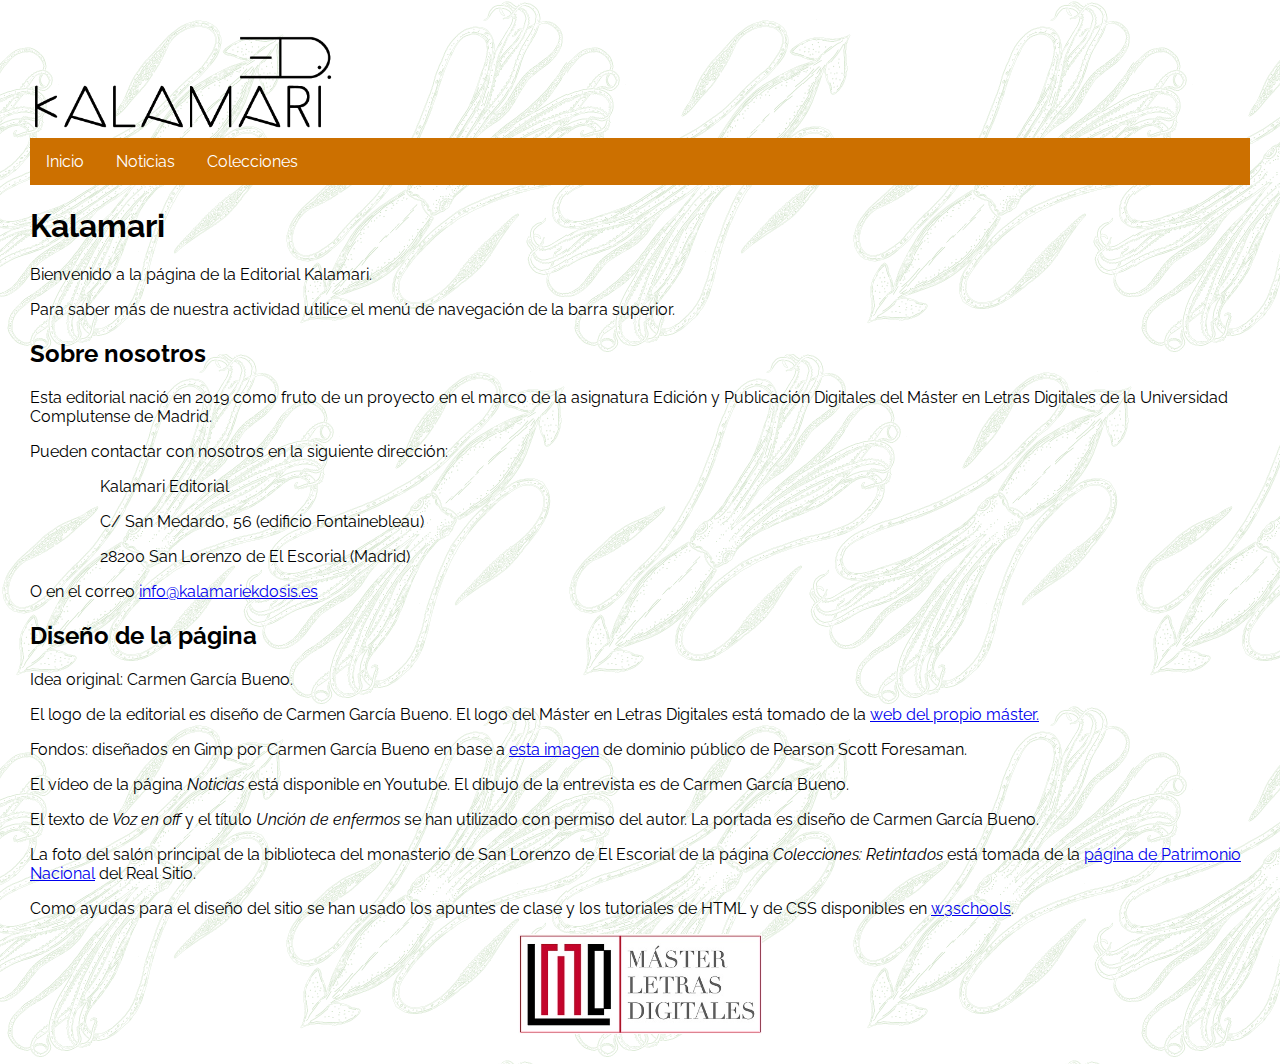
<file: index.html>
<!DOCTYPE html>
<html>
<head>
<title>Inicio</title>
<meta charset="UTF-8">
<meta name="author" content="Carmen García Bueno">
<link rel="stylesheet" href="hojadeestilo1.css">
<meta name="viewport" content="width=device-width, initial-scale=1.0">
</head>
<header >
	<div>
		<img id="logo_editorial" src="./imagenes/logo_editorial.png" alt="logo_editorial">
	</div>
</header>
<nav>
 <div class="navbar">
  <a href="index.html">Inicio</a>
  <a href="noticias.html">Noticias</a>
  <div class="colecciones">
    <button class="dropbtn">Colecciones
      <i class="fa fa-caret-down"></i>
    </button>
    <div class="colecciones-content">
      <a href="col1.html"><i>Tinta en vena</i></a>
      <a href="col2.html"><i>Retintados</i></a>
      <a href="col3.html"><i>Pluma&Espada</i></a>
    </div>
  </div>
</div> 
</nav>
<body>

<h1>Kalamari</h1>
<p>Bienvenido a la página de la Editorial Kalamari.</p>
<p>Para saber más de nuestra actividad utilice el menú de navegación de la barra superior.</p>
<h2>Sobre nosotros</h2>
<p>Esta editorial nació en 2019 como fruto de un proyecto en el marco de la asignatura Edición y Publicación Digitales del Máster en Letras Digitales de la Universidad Complutense de Madrid.</p>
<p>Pueden contactar con nosotros en la siguiente dirección:</p>
<div id="direccion">
  <p>Kalamari Editorial</p>
  <p> C/ San Medardo, 56 (edificio Fontainebleau)</p>
  <p>28200 San Lorenzo de El Escorial (Madrid)</p>
</div>
<p>O en el correo <a href="mailto:#">info@kalamariekdosis.es</a></p>
<h2>Diseño de la página</h2>
<p>Idea original: Carmen García Bueno.</p>
<p>El logo de la editorial es diseño de Carmen García Bueno. El logo del Máster en Letras Digitales está tomado de la <a href="https://www.ucm.es/master-letrasdigitales">web del propio máster.</a></p>
<p>Fondos: diseñados en Gimp por Carmen García Bueno en base a <a href="https://es.wikipedia.org/wiki/Archivo:Squid_(PSF).png"> esta imagen</a> de dominio público de Pearson Scott Foresaman.</p>
<p>El vídeo de la página <i>Noticias</i> está disponible en Youtube. El dibujo de la entrevista es de Carmen García Bueno.</p>
<p>El texto de <i>Voz en off</i> y el título <i>Unción de enfermos</i> se han utilizado con permiso del autor. La portada es diseño de Carmen García Bueno.</p>
<p>La foto del salón principal de la biblioteca del monasterio de San Lorenzo de El Escorial de la página <i>Colecciones: Retintados</i> está tomada de la <a href="http://rbme.patrimonionacional.es/home/Galeria-Fotografica/Salon-principal.aspx">página de Patrimonio Nacional</a> del Real Sitio.</p>
<p>Como ayudas para el diseño del sitio se han usado los apuntes de clase y los tutoriales de HTML y de CSS disponibles en <a href="https://www.w3schools.com">w3schools</a>.</p>
</body>
<footer>
  <img id="logo_masterUCM" src="./imagenes/mld75.jpg" alt="logo_masterUCM" width="20%">
</footer>
</html>
</file>
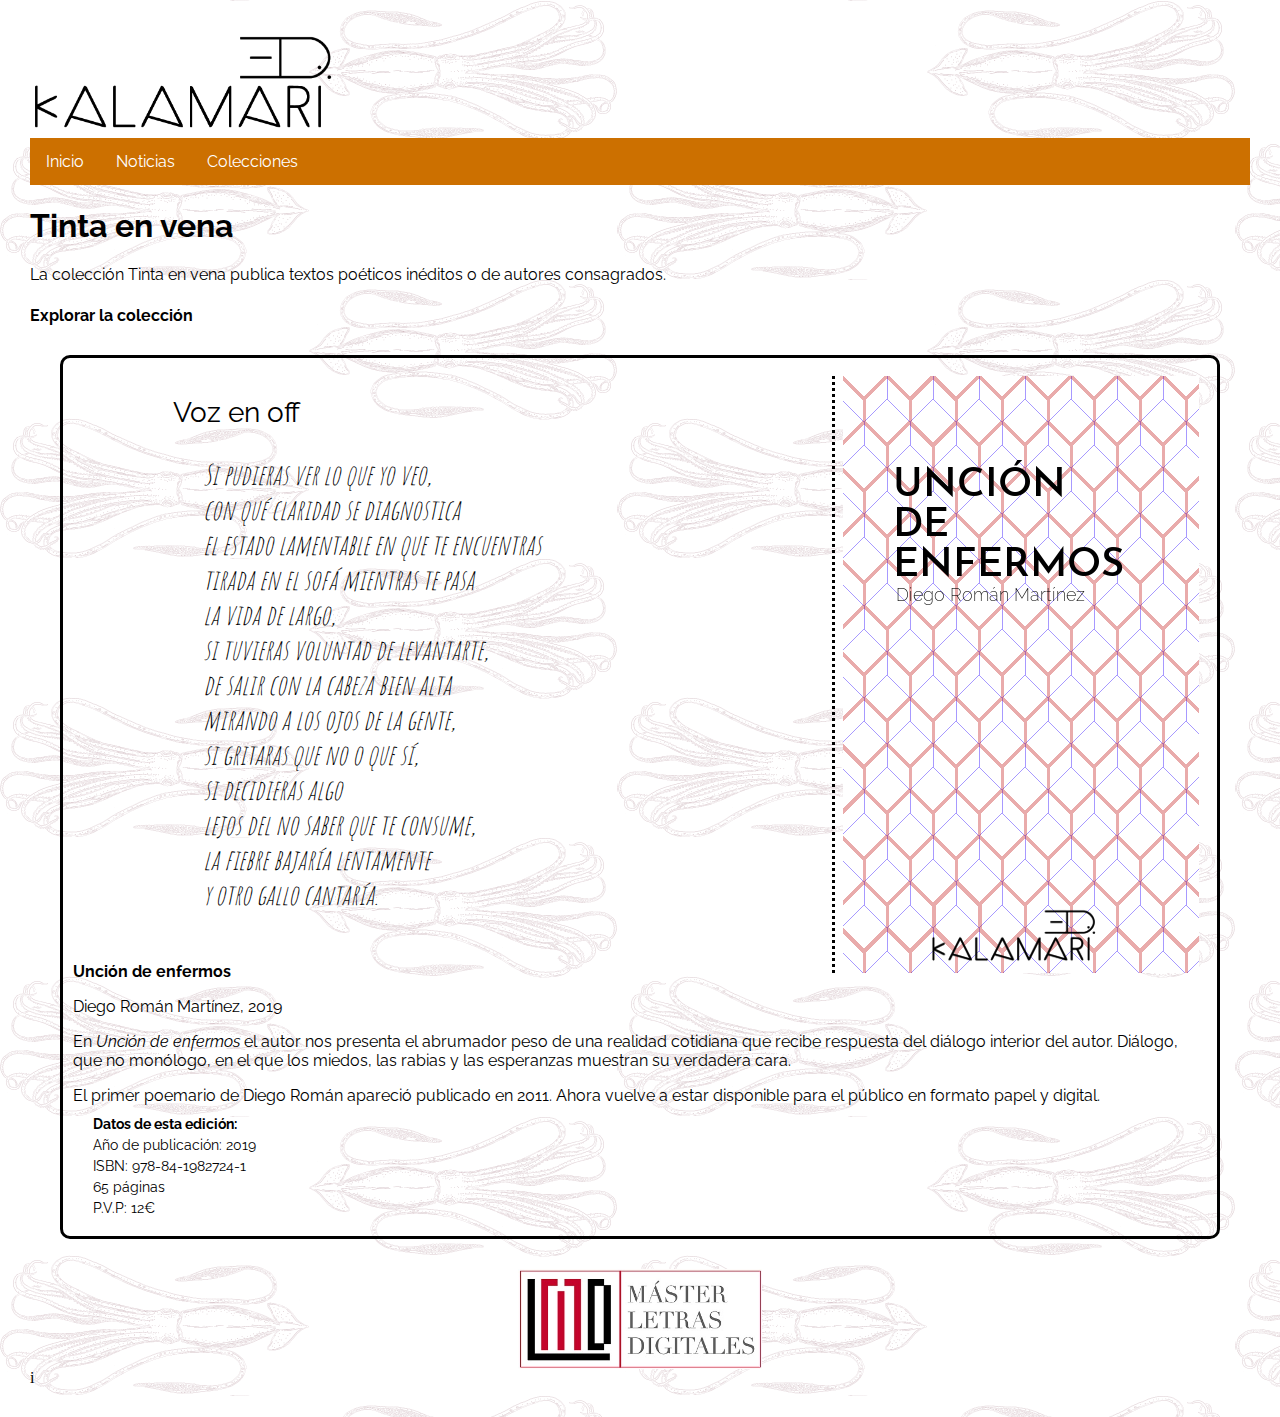
<file: col1.html>
<!DOCTYPE html>
<html>
<head>
<title>Tinta en vena</title>
<meta charset="UTF-8">
<meta name="author" content="Carmen García Bueno">
<link rel="stylesheet" href="hojadeestilo2.css">
<meta name="viewport" content="width=device-width, initial-scale=1.0">
</head>
<header>
  <div>
    <img id="logo_editorial" src="./imagenes/logo_editorial.png" alt="logo_editorial">
  </div>
</header>
<nav>
 <div class="navbar">
  <a href="index.html">Inicio</a>
  <a href="noticias.html">Noticias</a>
  <div class="colecciones">
    <button class="dropbtn">Colecciones
      <i class="fa fa-caret-down"></i>
    </button>
    <div class="colecciones-content">
      <a href="col1.html"><i>Tinta en vena</i></a>
      <a href="col2.html"><i>Retintados</i></a>
      <a href="col3.html"><i>Pluma&Espada</i></a>
    </div>
  </div>
</div> 
</nav>
<body>
<h1>Tinta en vena</h1>
<p>La colección Tinta en vena publica textos poéticos inéditos o de autores consagrados.</p>
<h4>Explorar la colección</h4>
<div class="contenedor">
<img class="cubierta" src="./imagenes/cubierta.png" alt="cubierta Unción de enfermos">
  <div class="fragmento">
    <p>Voz en off</p>
      <div class="poema">
        Si pudieras ver lo que yo veo,<br>
        con qu&eacute; claridad se diagnostica<br>
        el estado lamentable en que te encuentras<br>
        tirada en el sof&aacute; mientras te pasa<br>
        la vida de largo,<br>
        si tuvieras voluntad de levantarte,<br>
        de salir con la cabeza bien alta<br>
        mirando a los ojos de la gente,<br>
        si gritaras que no o que s&iacute;,<br>
        si decidieras algo<br>
        lejos del no saber que te consume,<br>
        la fiebre bajar&iacute;a lentamente<br>
        y otro gallo cantar&iacute;a.<br></p>
      </div>
  </div>
  <p class="titulo">Unción de enfermos</p>
  <p>Diego Román Martínez, 2019</p>
  <p>
    En <i>Unción de enfermos</i> el autor nos presenta el abrumador peso de una realidad cotidiana que recibe respuesta del diálogo interior del autor. Diálogo, que no monólogo, en el que los miedos, las rabias y las esperanzas muestran su verdadera cara.
  </p>
  <p>El primer poemario de Diego Román apareció publicado en 2011. Ahora vuelve a estar disponible para el público en formato papel y digital.</p>
  <div class="datos">
    <p><b>Datos de esta edición:</b></p>
    <p>Año de publicación: 2019</p>
    <p>ISBN: 978-84-1982724-1</p>
    <p>65 páginas</p>
    <p>P.V.P: 12€</p>
  </div>
</div>
</body>
<footer>
  <img src="./imagenes/mld75.jpg" alt="logo_masterUCM" width="20%">
</footer>i
</html>
</file>
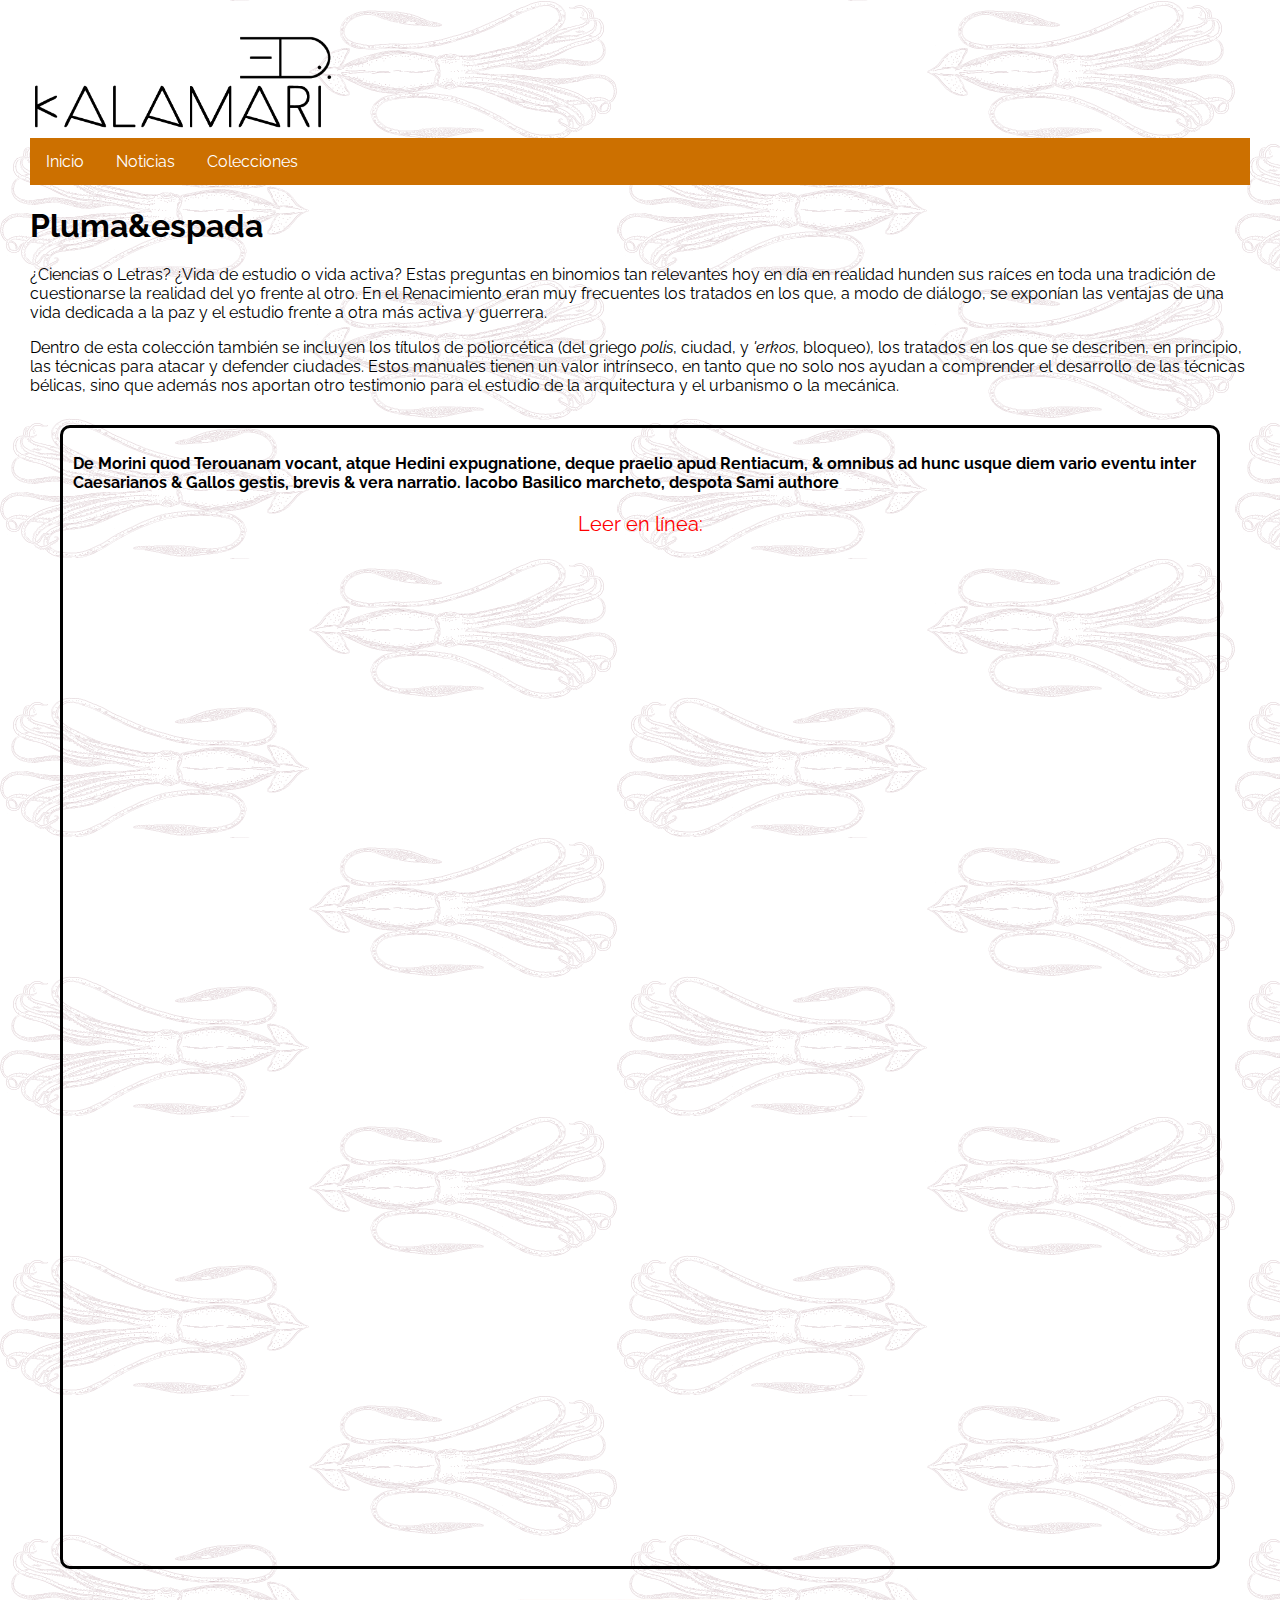
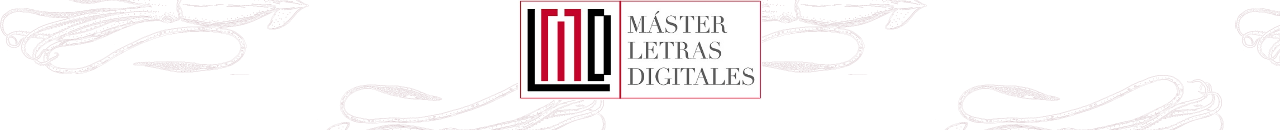
<file: col3.html>
<!DOCTYPE html>
<html>
<head>
<title>Pluma&Espada</title>
<meta charset="UTF-8">
<meta name="author" content="Carmen García Bueno">
<link rel="stylesheet" href="hojadeestilo2.css">
<meta name="viewport" content="width=device-width, initial-scale=1.0">
</head>
<header>
  <div>
    <img id="logo_editorial" src="./imagenes/logo_editorial.png" alt="logo_editorial">
  </div>
</header>
<nav>
 <div class="navbar">
  <a href="index.html">Inicio</a>
  <a href="noticias.html">Noticias</a>
  <div class="colecciones">
    <button class="dropbtn">Colecciones
      <i class="fa fa-caret-down"></i>
    </button>
    <div class="colecciones-content">
      <a href="col1.html"><i>Tinta en vena</i></a>
      <a href="col2.html"><i>Retintados</i></a>
      <a href="col3.html"><i>Pluma&Espada</i></a>
    </div>
  </div>
</div> 
</nav>
<body>
<h1>Pluma&espada</h1>
<p>¿Ciencias o Letras? ¿Vida de estudio o vida activa? Estas preguntas en binomios tan relevantes hoy en día en realidad hunden sus raíces en toda una tradición de cuestionarse la realidad del yo frente al otro. En el Renacimiento eran muy frecuentes los tratados en los que, a modo de diálogo, se exponían las ventajas de una vida dedicada a la paz y el estudio frente a otra más activa y guerrera.</p>
<p>Dentro de esta colección también se incluyen los títulos de poliorcética (del griego <i>polis</i>, ciudad, y <i>'erkos</i>, bloqueo), los tratados en los que se describen, en principio, las técnicas para atacar y defender ciudades. Estos manuales tienen un valor intrínseco, en tanto que no solo nos ayudan a comprender el desarrollo de las técnicas bélicas, sino que además nos aportan otro testimonio para el estudio de la arquitectura y el urbanismo o la mecánica.</p>
<div class="contenedor">
  <p class="titulo">De Morini quod Terouanam vocant, atque Hedini expugnatione, deque praelio apud Rentiacum, & omnibus ad hunc usque diem vario eventu inter Caesarianos & Gallos gestis, brevis & vera narratio. Iacobo Basilico marcheto, despota Sami authore</p>
  <p class="atencion">Leer en línea:</p>
  <iframe frameborder="0" scrolling="no" style="border:0px" src="https://books.google.es/books?id=cTBDAQAAMAAJ&dq=brief%20et%20vray%20r%C3%A9cit&hl=es&pg=PR2&output=embed" width="1000" height="1000"></iframe>

</div>
</body>
<footer>
  <img src="./imagenes/mld75.jpg" alt="logo_masterUCM" width="20%">
</footer>
</html>
</file>
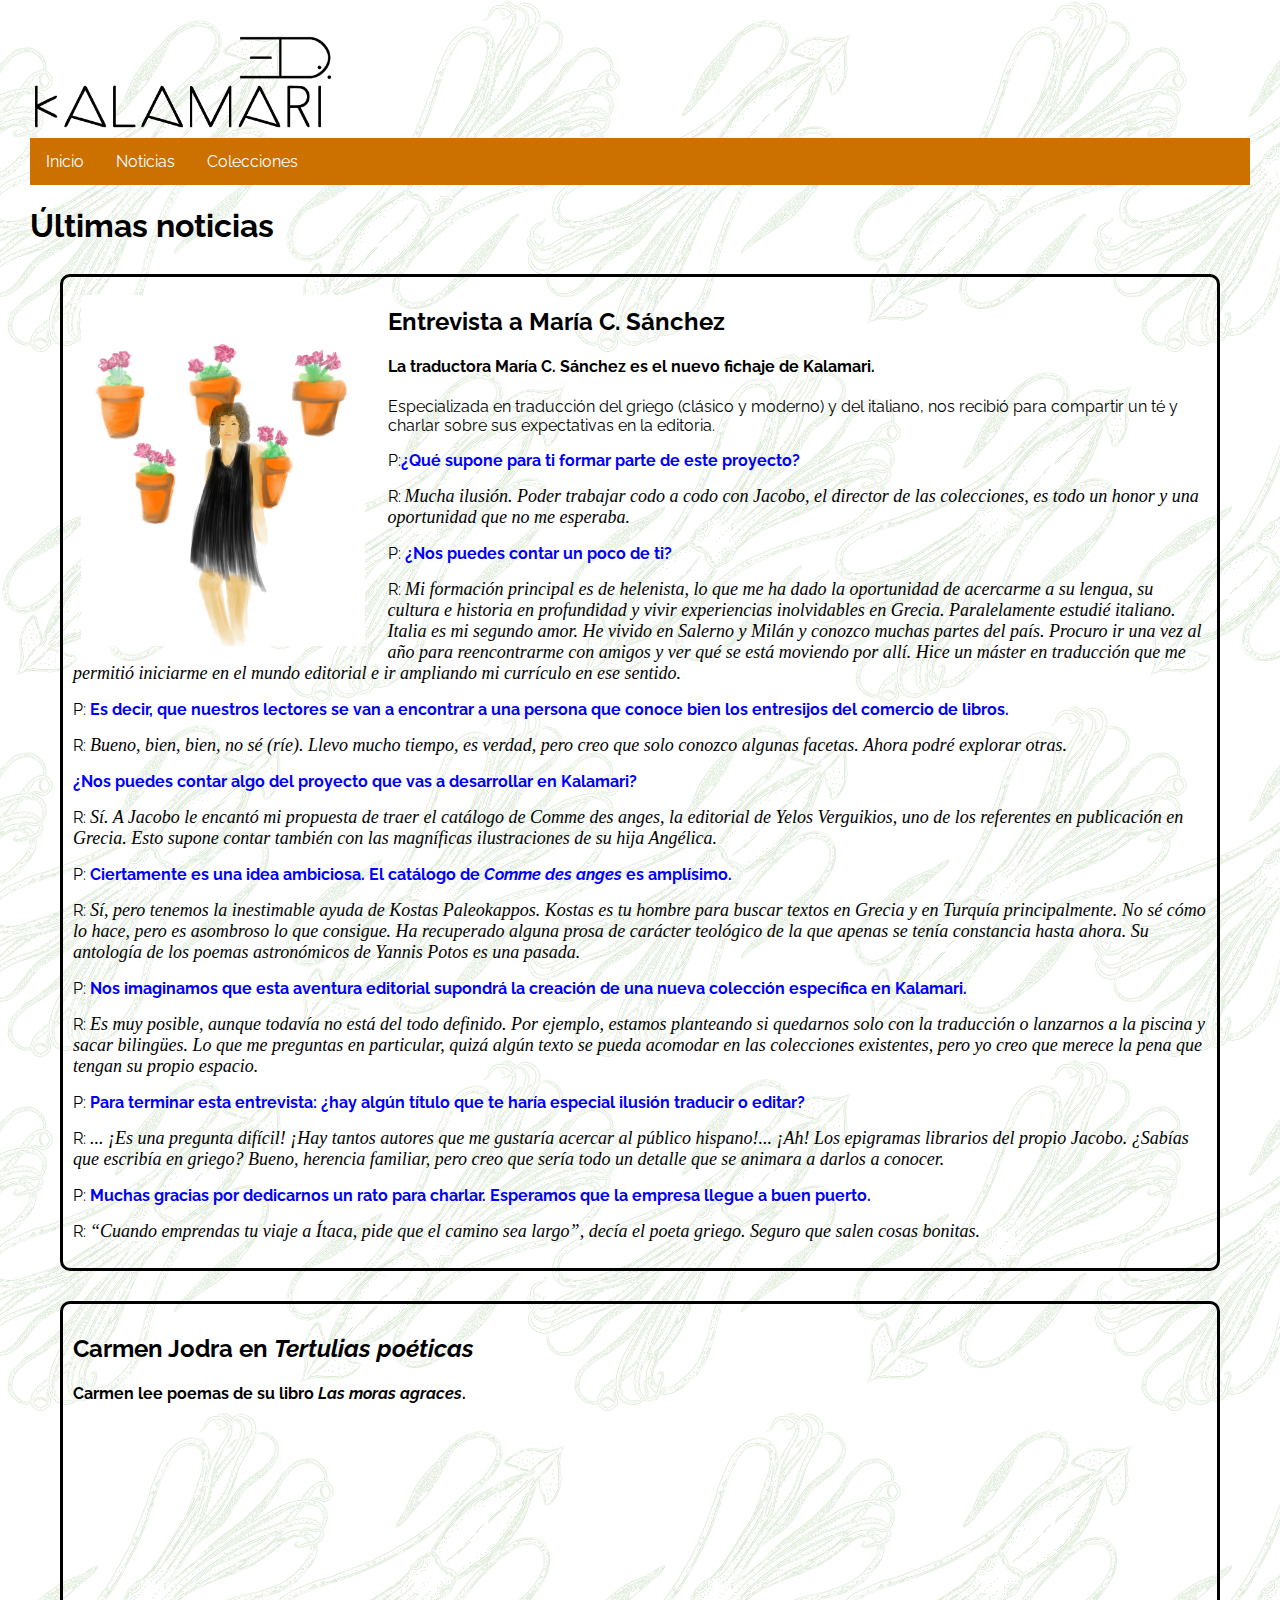
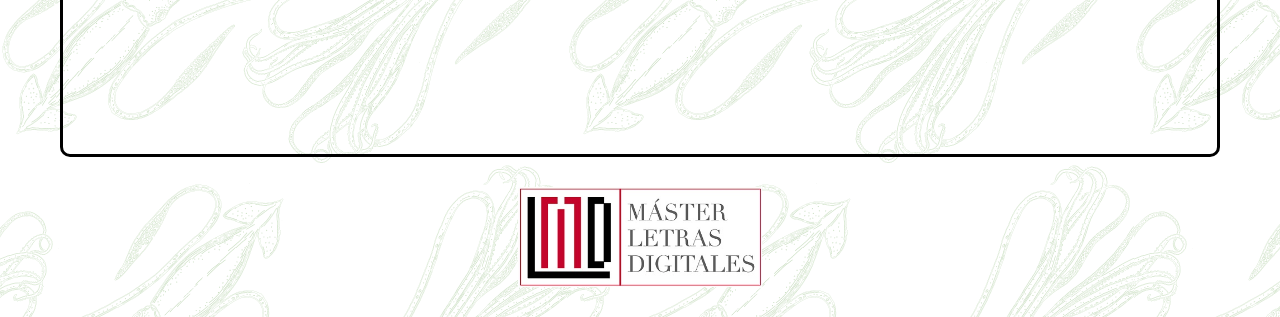
<file: noticias.html>
<!DOCTYPE html>
<html>
<head>
<title>Noticias</title>
<meta charset="UTF-8">
<meta name="author" content="Carmen García Bueno">
<link rel="stylesheet" href="hojadeestilo1.css">
<meta name="viewport" content="width=device-width, initial-scale=1.0">
</head>
<header>
  <div>
    <img id="logo_editorial" src="./imagenes/logo_editorial.png" alt="logo_editorial">
  </div>
</header>
<nav>
 <div class="navbar">
  <a href="principal.html">Inicio</a>
  <a href="noticias.html">Noticias</a>
  <div class="colecciones">
    <button class="dropbtn">Colecciones
      <i class="fa fa-caret-down"></i>
    </button>
    <div class="colecciones-content">
      <a href="col1.html"><i>Tinta en vena</i></a>
      <a href="col2.html"><i>Retintados</i></a>
      <a href="col3.html"><i>Pluma&Espada</i></a>
    </div>
  </div>
</div> 
</nav>
<body>
<h1>Últimas noticias</h1>
<div class="contenedor">
  <img id="retrato" src="./imagenes/retrato.png">
  <h2>Entrevista a María C. Sánchez</h2>
  <h4>La traductora María C. Sánchez es el nuevo fichaje de Kalamari.</h4>
  <p>Especializada en traducción del griego (clásico y moderno) y del italiano, nos recibió para compartir un té y charlar sobre sus expectativas en la editoria.</p>
  <p>P:<span class="pregunta">¿Qué supone para ti formar parte de este proyecto?</span></p>
  <p>R: <span class="respuesta">Mucha ilusión. Poder trabajar codo a codo con Jacobo, el director de las colecciones, es todo un honor y una oportunidad que no me esperaba.</span></p>
  <p>P: <span class="pregunta">¿Nos puedes contar un poco de ti?</span></p>
  <p>R:<span class="respuesta"> Mi formación principal es de helenista, lo que me ha dado la oportunidad de acercarme a su lengua, su cultura e historia en profundidad y vivir experiencias inolvidables en Grecia. Paralelamente estudié italiano. Italia es mi segundo amor. He vivido en Salerno y Milán y conozco muchas partes del país. Procuro ir una vez al año para reencontrarme con amigos y ver qué se está moviendo por allí. Hice un máster en traducción que me permitió iniciarme en el mundo editorial e ir ampliando mi currículo en ese sentido.</span></p>
  <p>P: <span class="pregunta">Es decir, que nuestros lectores se van a encontrar a una persona que conoce bien los entresijos del comercio de libros.</span></p>
  <p>R: <span class="respuesta">Bueno, bien, bien, no sé (ríe). Llevo mucho tiempo, es verdad, pero creo que solo conozco algunas facetas. Ahora podré explorar otras.</span></p>
  <p> <span class="pregunta">¿Nos puedes contar algo del proyecto que vas a desarrollar en Kalamari?</span></p>
  <p>R: <span class="respuesta">Sí. A Jacobo le encantó mi propuesta de traer el catálogo de <i>Comme des anges</i>, la editorial de Yelos Verguikios, uno de los referentes en publicación en Grecia. Esto supone contar también con las magníficas ilustraciones de su hija Angélica.</span></p>
  <p>P: <span class="pregunta">Ciertamente es una idea ambiciosa. El catálogo de <i>Comme des anges</i> es amplísimo.</span></p>
  <p>R: <span class="respuesta">Sí, pero tenemos la inestimable ayuda de Kostas Paleokappos. Kostas es tu hombre para buscar textos en Grecia y en Turquía principalmente. No sé cómo lo hace, pero es asombroso lo que consigue. Ha recuperado alguna prosa de carácter teológico de la que apenas se tenía constancia hasta ahora. Su antología de los poemas astronómicos de Yannis Potos es una pasada.</span></p>
  <p>P: <span class="pregunta">Nos imaginamos que esta aventura editorial supondrá la creación de una nueva colección específica en Kalamari.</span></p>
  <p>R: <span class="respuesta">Es muy posible, aunque todavía no está del todo definido. Por ejemplo, estamos planteando si quedarnos solo con la traducción o lanzarnos a la piscina y sacar bilingües. Lo que me preguntas en particular, quizá algún texto se pueda acomodar en las colecciones existentes, pero yo creo que merece la pena que tengan su propio espacio.</span></p>
  <p>P: <span class="pregunta">Para terminar esta entrevista: ¿hay algún título que te haría especial ilusión traducir o editar?</span></p>
  <p>R: <span class="respuesta">... ¡Es una pregunta difícil! ¡Hay tantos autores que me gustaría acercar al público hispano!... ¡Ah! Los epigramas librarios del propio Jacobo. ¿Sabías que escribía en griego? Bueno, herencia familiar, pero creo que sería todo un detalle que se animara a darlos a conocer.</span></p>
  <p>P: <span class="pregunta">Muchas gracias por dedicarnos un rato para charlar. Esperamos que la empresa llegue a buen puerto.</span></p>
  <p>R: <span class="respuesta"><q>Cuando emprendas tu viaje a Ítaca, pide que el camino sea largo</q>, decía el poeta griego. Seguro que salen cosas bonitas.</span></p>
</div>
<div class="contenedor">
  <h2>Carmen Jodra en <i>Tertulias poéticas</i></h2>
  <h4>Carmen lee poemas de su libro <i>Las moras agraces</i>.</h4>
  <iframe width="560" height="315" src="https://www.youtube.com/embed/R3II0UUT_nE" frameborder="0" allow="accelerometer; autoplay; encrypted-media; gyroscope; picture-in-picture" allowfullscreen></iframe>
</div>
</body>
<footer>
  <img src="./imagenes/mld75.jpg" alt="logo_masterUCM" width="20%">
</footer>
</html>
</file>
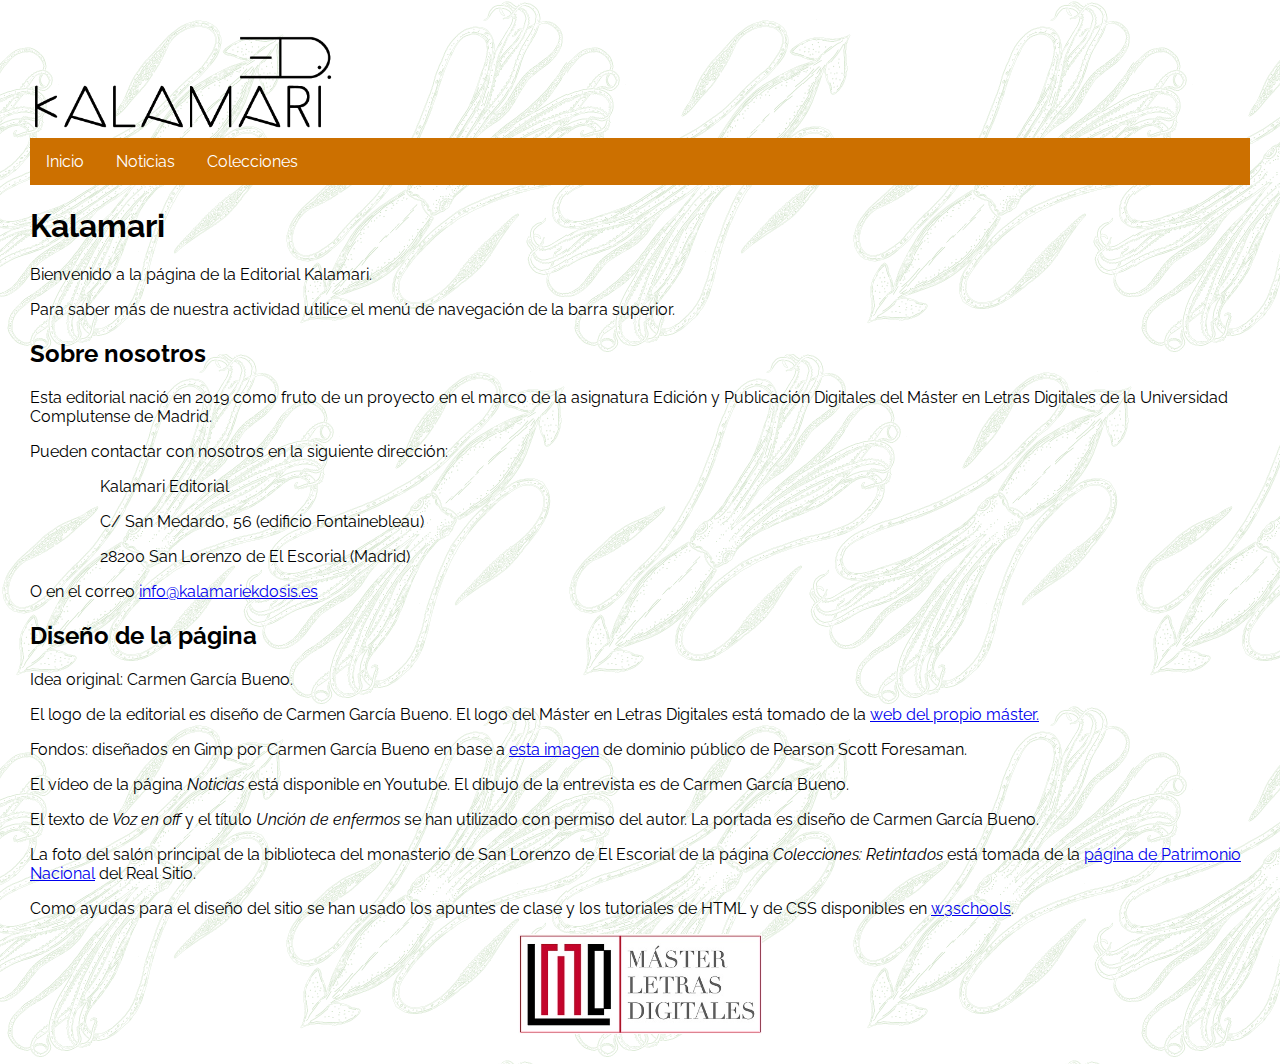
<file: principal.html>
<!DOCTYPE html>
<html>
<head>
<title>Inicio</title>
<meta charset="UTF-8">
<meta name="author" content="Carmen García Bueno">
<link rel="stylesheet" href="hojadeestilo1.css">
<meta name="viewport" content="width=device-width, initial-scale=1.0">
</head>
<header >
	<div>
		<img id="logo_editorial" src="./imagenes/logo_editorial.png" alt="logo_editorial">
	</div>
</header>
<nav>
 <div class="navbar">
  <a href="principal.html">Inicio</a>
  <a href="noticias.html">Noticias</a>
  <div class="colecciones">
    <button class="dropbtn">Colecciones
      <i class="fa fa-caret-down"></i>
    </button>
    <div class="colecciones-content">
      <a href="col1.html"><i>Tinta en vena</i></a>
      <a href="col2.html"><i>Retintados</i></a>
      <a href="col3.html"><i>Pluma&Espada</i></a>
    </div>
  </div>
</div> 
</nav>
<body>

<h1>Kalamari</h1>
<p>Bienvenido a la página de la Editorial Kalamari.</p>
<p>Para saber más de nuestra actividad utilice el menú de navegación de la barra superior.</p>
<h2>Sobre nosotros</h2>
<p>Esta editorial nació en 2019 como fruto de un proyecto en el marco de la asignatura Edición y Publicación Digitales del Máster en Letras Digitales de la Universidad Complutense de Madrid.</p>
<p>Pueden contactar con nosotros en la siguiente dirección:</p>
<div id="direccion">
  <p>Kalamari Editorial</p>
  <p> C/ San Medardo, 56 (edificio Fontainebleau)</p>
  <p>28200 San Lorenzo de El Escorial (Madrid)</p>
</div>
<p>O en el correo <a href="mailto:#">info@kalamariekdosis.es</a></p>
<h2>Diseño de la página</h2>
<p>Idea original: Carmen García Bueno.</p>
<p>El logo de la editorial es diseño de Carmen García Bueno. El logo del Máster en Letras Digitales está tomado de la <a href="https://www.ucm.es/master-letrasdigitales">web del propio máster.</a></p>
<p>Fondos: diseñados en Gimp por Carmen García Bueno en base a <a href="https://es.wikipedia.org/wiki/Archivo:Squid_(PSF).png"> esta imagen</a> de dominio público de Pearson Scott Foresaman.</p>
<p>El vídeo de la página <i>Noticias</i> está disponible en Youtube. El dibujo de la entrevista es de Carmen García Bueno.</p>
<p>El texto de <i>Voz en off</i> y el título <i>Unción de enfermos</i> se han utilizado con permiso del autor. La portada es diseño de Carmen García Bueno.</p>
<p>La foto del salón principal de la biblioteca del monasterio de San Lorenzo de El Escorial de la página <i>Colecciones: Retintados</i> está tomada de la <a href="http://rbme.patrimonionacional.es/home/Galeria-Fotografica/Salon-principal.aspx">página de Patrimonio Nacional</a> del Real Sitio.</p>
<p>Como ayudas para el diseño del sitio se han usado los apuntes de clase y los tutoriales de HTML y de CSS disponibles en <a href="https://www.w3schools.com">w3schools</a>.</p>
</body>
<footer>
  <img id="logo_masterUCM" src="./imagenes/mld75.jpg" alt="logo_masterUCM" width="20%">
</footer>
</html>
</file>
<file: hojadeestilo1.css>
@import url('https://fonts.googleapis.com/css?family=Raleway:400,400i,700&display=swap');

header {
  width: 100%;
  display: block;
}

@font-face {
  font-family: 'Raleway', sans-serif;
  src: url('https://fonts.googleapis.com/css?family=Raleway:400,400i,700&display=swap');
}

body {
  background-image: url("./imagenes/fondo_verdoso.png");
  margin: 30px;
}

footer img {
  margin-left: auto;
  margin-right: auto;
  display: block;
}

#logo_editorial {
  width: 25%;
  position: static;
  right: 0px;
}

#retrato {
  float: left;
  width: 25%;
  margin: 8px 15px 8px 8px;
  padding-right: 8px;
}

div.contenedor{
  overflow: auto;
  border: 3px solid black;
  border-radius: 10px;
  padding: 10px;
  margin: 30px;
}

#direccion{
  margin-left: 70px;
}

.pregunta{
  color: blue;
  font-weight: bold;
}

.respuesta{
  font-family: "Times New Roman", Times, serif;
  font-style: italic;
  font-size: 18px;
}

p, h1, h2, h3, h4, h5, h6 {
  font-family: 'Raleway', sans-serif;
}


 /* Navbar container */
.navbar {
  overflow: hidden;
  background-color: #cc7000;
  font-family: 'Raleway', sans-serif;
}

/* Links inside the navbar */
.navbar a {
  float: left;
  font-size: 16px;
  color: white;
  text-align: center;
  padding: 14px 16px;
  text-decoration: none;
}

/* The dropdown container */
.colecciones {
  float: left;
  overflow: hidden;
}

/* Dropdown button */
.colecciones .dropbtn {
  font-size: 16px;
  border: none;
  outline: none;
  color: white;
  padding: 14px 16px;
  background-color: inherit;
  font-family: 'Raleway', sans-serif;
  /* font-family: inherit; /* Important for vertical align on mobile phones */
  margin: 0; /* Important for vertical align on mobile phones */
}

/* Add a red background color to navbar links on hover */
.navbar a:hover, .colecciones:hover .dropbtn {
  background-color: #ffc680;
}

/* Dropdown content (hidden by default) */
.colecciones-content {
  display: none;
  position: absolute;
  background-color: #f9f9f9;
  min-width: 160px;
  box-shadow: 0px 8px 16px 0px rgba(0,0,0,0.2);
  z-index: 1;
}

/* Links inside the dropdown */
.colecciones-content a {
  float: none;
  color: black;
  padding: 12px 16px;
  text-decoration: none;
  display: block;
  text-align: left;
}

/* Add a grey background color to dropdown links on hover */
.colecciones-content a:hover {
  background-color: #ddd;
}

/* Show the dropdown menu on hover */
.colecciones:hover .colecciones-content {
  display: block;
}
</file>
<file: hojadeestilo2.css>
@import url('https://fonts.googleapis.com/css?family=Raleway:400,400i,700&display=swap');
@import url(https://fonts.googleapis.com/css?family=Amatic+SC:400,700&display=swap&subset=latin-ext);

header {
  width: 100%;
  display: block;
}

@font-face {
  font-family: 'Raleway', sans-serif;
  src: url('https://fonts.googleapis.com/css?family=Raleway:400,400i,700&display=swap');
}

@font-face {
  font-family: 'Amatic SC', cursive;
  src: url(https://fonts.googleapis.com/css?family=Amatic+SC:400,700&display=swap&subset=latin-ext);
}


body {
  background-image: url("./imagenes/fondo_rojizo.png");
  margin: 30px;
}

footer img {
  margin-left: auto;
  margin-right: auto;
  display: block;
}

#logo_editorial {
  width: 25%;
  position: static;
  right: 0px;
}

div.contenedor{
  overflow: auto;
  border: 3px solid black;
  border-radius: 10px;
  padding: 10px;
  margin: 30px;
}

p, h1, h2, h3, h4, h5, h6 {
  font-family: 'Raleway', sans-serif;
}

p.titulo{
  font-weight: bold;
}

p.atencion{
  color: red;
  font-size: 20px;
  text-align: center;
}

blockquote{
  font-style: italic;
}

div.datos{
  margin-left: 20px;
  font-size: 14px;
  line-height: 0.5;
}

div.fragmento{
  font-size: 28px;
  margin-left: 100px;
  margin-bottom: 50px;
  font-family: 'Amatic SC', cursive;
}

div.poema{
  font-style: italic;
  padding-left: 30px;
}

img.cubierta{
  float: right;
  margin: 8px;
  border-left-style: dotted;
  padding-left: 8px;
}

iframe {
  margin-left: auto;
  margin-right: auto;
  display: block;
  overflow: auto;
} 

 /* Navbar container */
.navbar {
  overflow: hidden;
  background-color: #cc7000;
  font-family: 'Raleway', sans-serif;
}

/* Links inside the navbar */
.navbar a {
  float: left;
  font-size: 16px;
  color: white;
  text-align: center;
  padding: 14px 16px;
  text-decoration: none;
}

/* The dropdown container */
.colecciones {
  float: left;
  overflow: hidden;
}

/* Dropdown button */
.colecciones .dropbtn {
  font-size: 16px;
  border: none;
  outline: none;
  color: white;
  padding: 14px 16px;
  background-color: inherit;
  font-family: 'Raleway', sans-serif;
  /* font-family: inherit; /* Important for vertical align on mobile phones */
  margin: 0; /* Important for vertical align on mobile phones */
}

/* Add a red background color to navbar links on hover */
.navbar a:hover, .colecciones:hover .dropbtn {
  background-color: #ffc680;
}

/* Dropdown content (hidden by default) */
.colecciones-content {
  display: none;
  position: absolute;
  background-color: #f9f9f9;
  min-width: 160px;
  box-shadow: 0px 8px 16px 0px rgba(0,0,0,0.2);
  z-index: 1;
}

/* Links inside the dropdown */
.colecciones-content a {
  float: none;
  color: black;
  padding: 12px 16px;
  text-decoration: none;
  display: block;
  text-align: left;
}

/* Add a grey background color to dropdown links on hover */
.colecciones-content a:hover {
  background-color: #ddd;
}

/* Show the dropdown menu on hover */
.colecciones:hover .colecciones-content {
  display: block;
}
</file>
